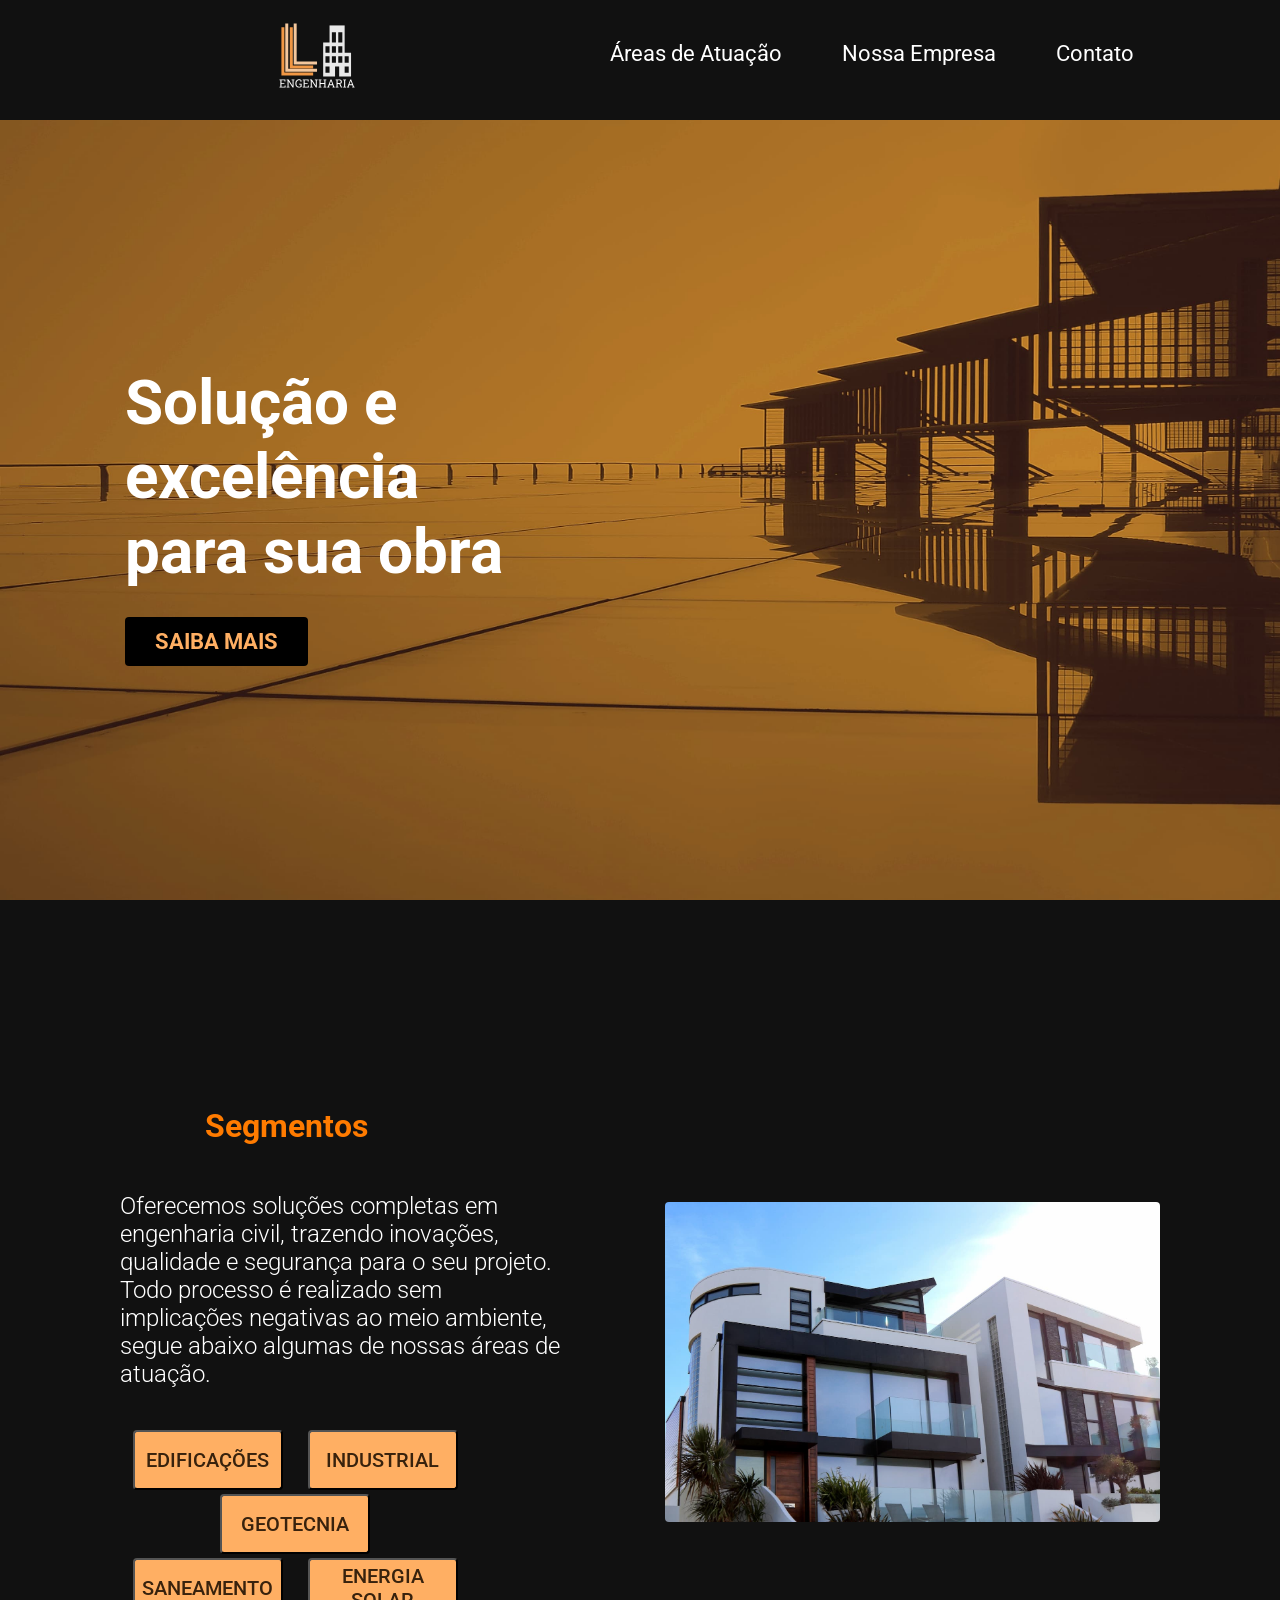
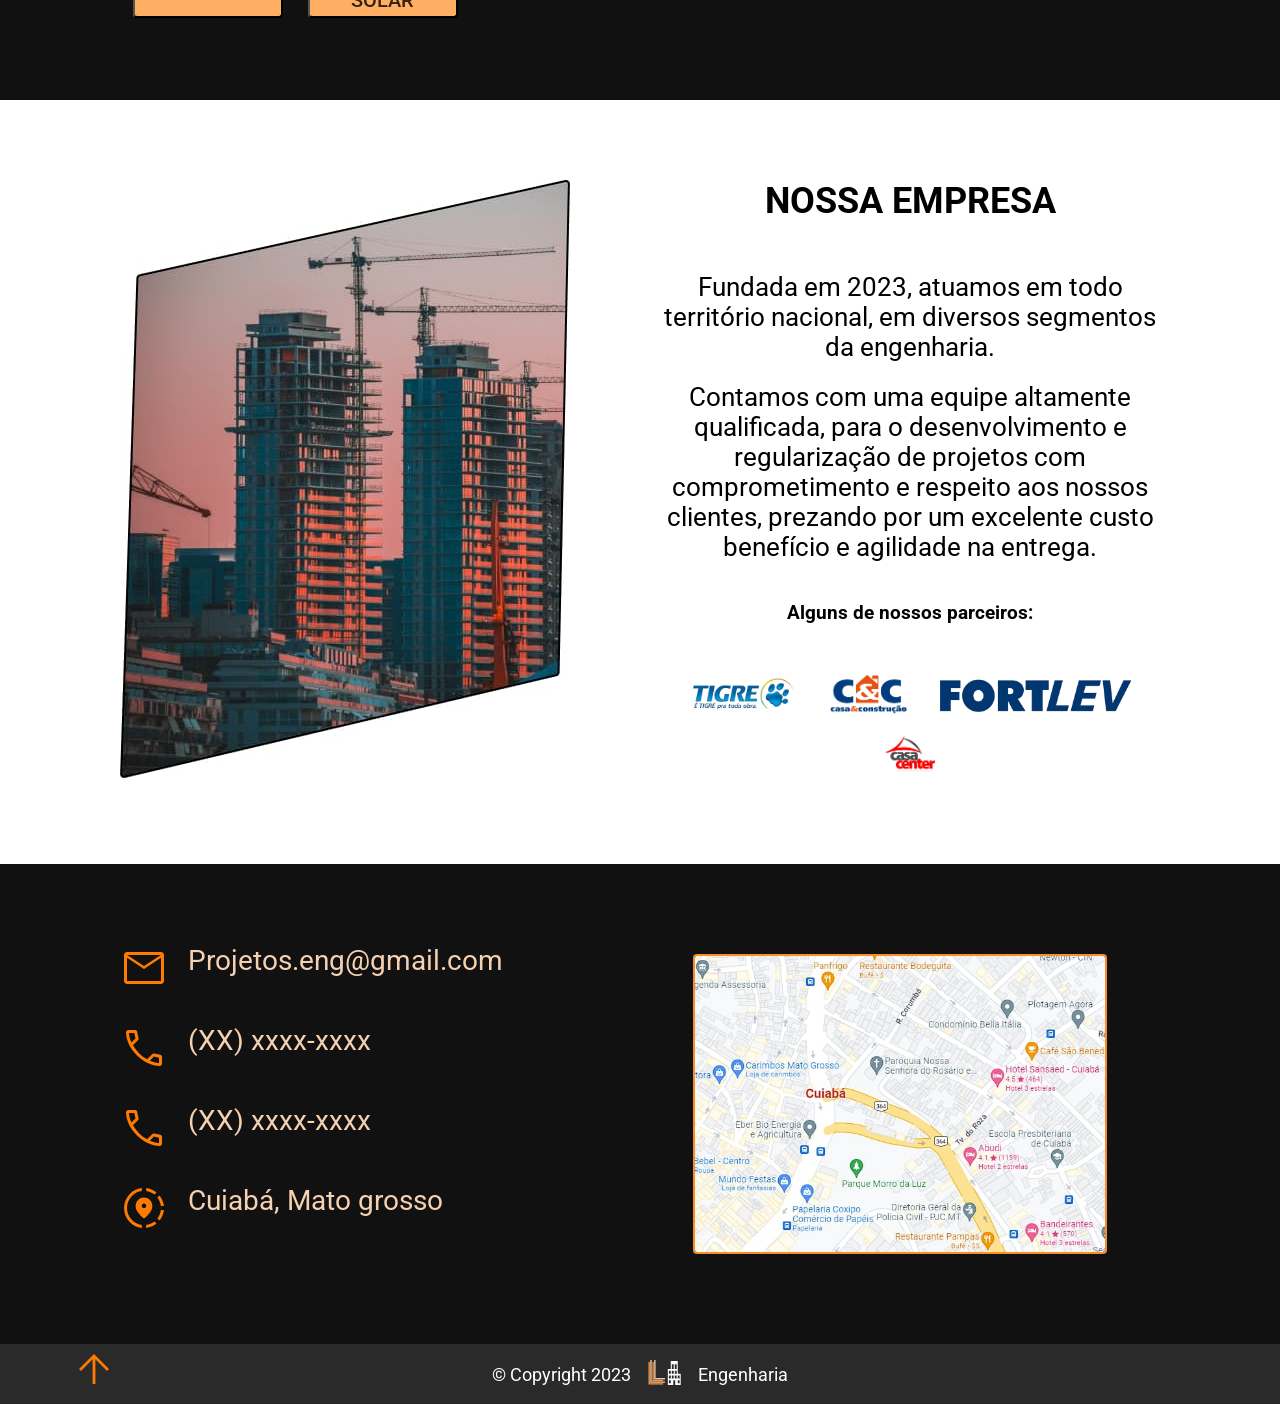
<file: index.html>
<!DOCTYPE html>
<html lang="pt-br">

<head>
    <meta charset="UTF-8">
    <meta http-equiv="X-UA-Compatible" content="IE=edge">
    <meta name="viewport" content="width=device-width, initial-scale=1.0">
    <link rel="stylesheet" href="./css/style.css">
    <link rel="stylesheet" href="./css/responsive.css">
    <link rel="preconnect" href="https://fonts.googleapis.com">
    <link rel="preconnect" href="https://fonts.gstatic.com" crossorigin>
    <link href="https://fonts.googleapis.com/css2?family=Roboto:wght@100;300;400;500;700&display=swap" rel="stylesheet">
    <link rel="icon" type="image/x-icon" href="./imgs/logotipo.svg" />
    <title>Engenharia</title>
</head>

<body>

    <!-- Menu -->
    <header>
        <div class="container">
            <div id="menu">
                <nav class="navbar">
                    <img id="marca" src="./imgs/Marca.svg" alt="Marca da empresa">
                    <ul class="menu-lista">
                        <li class="menu-item">
                            <a class="nav-link" href="#segmentos">Áreas de Atuação</a>
                        </li>

                        <li class="menu-item">
                            <a class="nav-link" href="#empresa">Nossa Empresa</a>
                        </li>

                        <li class="menu-item">
                            <a class="nav-link" href="#contato">Contato</a>
                        </li>
                    </ul>
                    <div class="hamburger">
                        <span class="bar"></span>
                        <span class="bar"></span>
                        <span class="bar"></span>
                    </div>
                </nav>
            </div>
        </div>
    </header>

    <!-- Apresentação -->
    <section id="intro">
        <div class="info">
            <h3>Solução e excelência para sua obra</h3>
            <a href="#segmentos">SAIBA MAIS</a>
        </div>
    </section>

    <!-- Seção segmentos -->
    <section id="segmentos">
        <h2>Segmentos</h2>
        <p>Oferecemos soluções completas em engenharia civil, trazendo inovações, qualidade e segurança para o seu
            projeto.
            Todo processo é realizado sem implicações negativas ao meio ambiente, segue abaixo algumas de nossas áreas de atuação.
        </p>
        <div class="segmento-menu">
            <button onclick="mudarImagem('galeria','./imgs/edificacao.jpg')">
                EDIFICAÇÕES
            </button>

            <button onclick="mudarImagem('galeria','./imgs/industrial.jpg')">
                INDUSTRIAL
            </button>

            <button onclick="mudarImagem('galeria','./imgs/geotecnia.jpg')">
                GEOTECNIA
            </button>

            <button onclick="mudarImagem('galeria','./imgs/saneamento.jpg')">
                SANEAMENTO
            </button>

            <button onclick="mudarImagem('galeria','./imgs/solar.jpg')">
                ENERGIA SOLAR
            </button>
        </div>
        <img id="galeria" src="./imgs/static.jpg">
    </section>

    <!-- Seção sobre a empresa -->
    <section id="empresa">
        <img class="empresa-img" src="./imgs/empresa.jpg">
        <div class="empresa-info">
            <h2>NOSSA EMPRESA</h2>
            <p>Fundada em 2023, atuamos em todo território nacional, em diversos segmentos da engenharia.</p>
            <p>Contamos com uma equipe altamente qualificada, para o desenvolvimento e regularização de projetos com
                comprometimento e respeito aos nossos clientes, prezando por um excelente custo benefício e agilidade na
                entrega.</p>
            <h3>Alguns de nossos parceiros:</h3>

            <div class="parceiros">
                <img src="./imgs/tigre.webp">
                <img src="./imgs/cc.webp">
                <img src="./imgs/fortlev.webp">
                <img src="./imgs/ccc.webp">
            </div>
        </div>
        <img class="fornecedor" src="./imgs/forneAlt.jpg">
    </section>

    <!-- Seção Contato -->
    <section id="contato">
        <div class="contatos-info">

            <div class="contato-item">
                <img src="./imgs/email.svg">
                <p>Projetos.eng@gmail.com</p>
            </div>

            <div class="contato-item">
                <img src="./imgs/phone.svg">
                <p>(XX) xxxx-xxxx</p>
            </div>

            <div class="contato-item">
                <img src="./imgs/phone.svg">
                <p>(XX) xxxx-xxxx</p>
            </div>

            <div class="contato-item">
                <img src="./imgs/local.svg">
                <p>Cuiabá, Mato grosso</p>
            </div>

        </div>
        <img class="mapa" src="./imgs/mapa.jpg">
    </section>

    <!-- Footer -->
    <footer>
        <a class="topo" href="#intro"><img src="./imgs/topo.svg"></a>
        <p>© Copyright 2023</p>
        <img src="./imgs/logotipo.svg">
        <p>Engenharia</p>
    </footer>

    <script src="./script.js"></script>

</body>

</html>
</file>
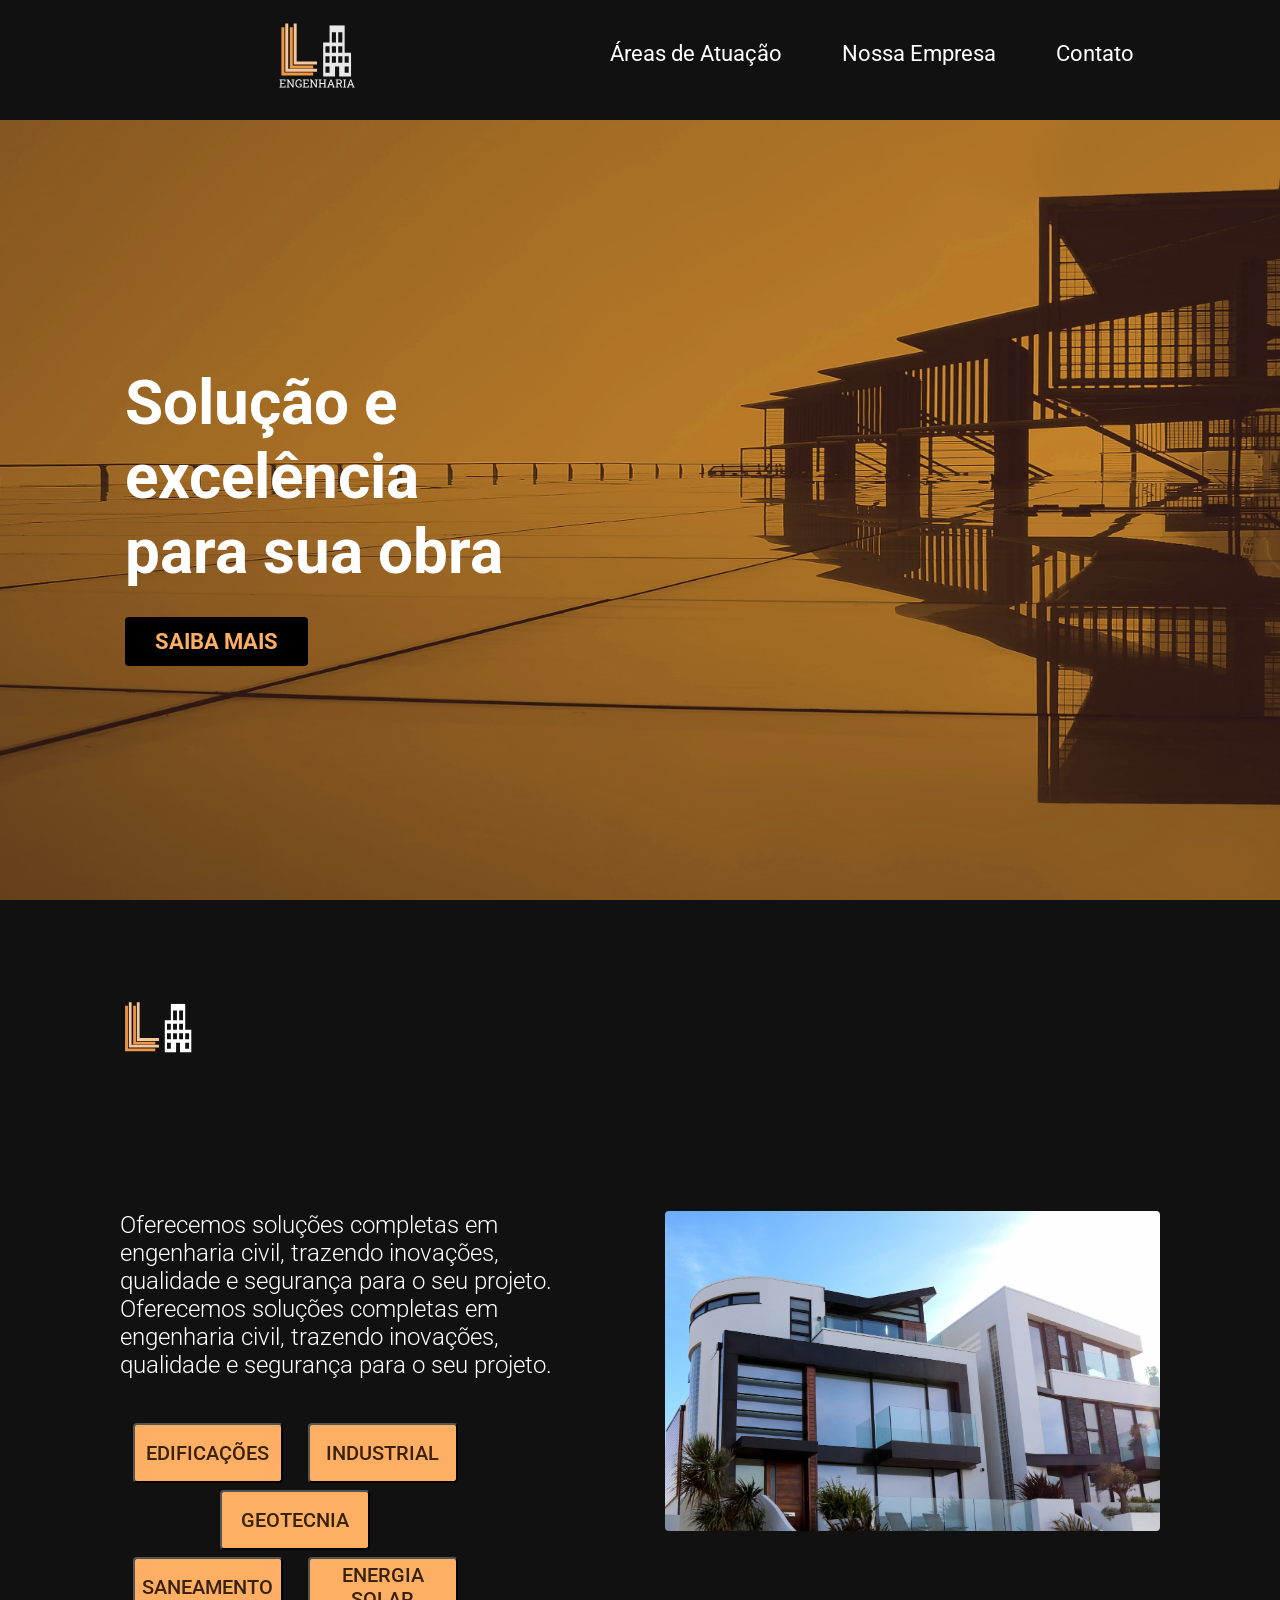
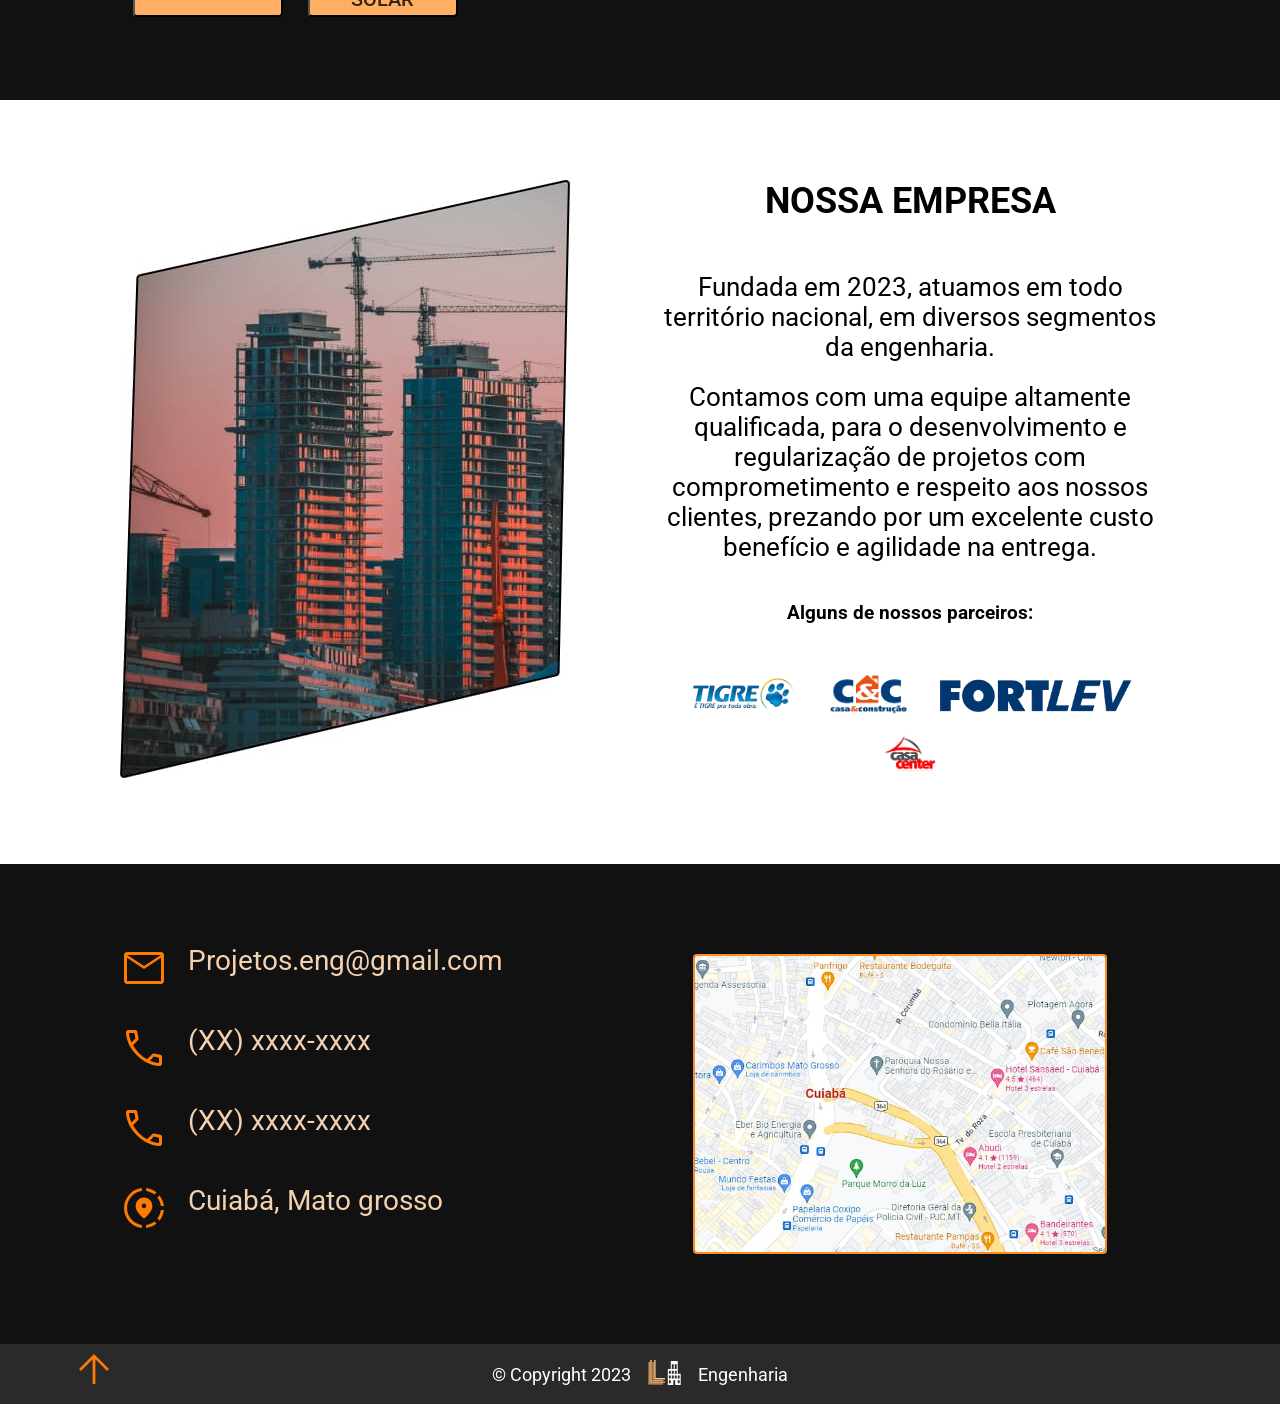
<file: engenharia/index.html>
<!DOCTYPE html>
<html lang="pt-br">

<head>
    <meta charset="UTF-8">
    <meta http-equiv="X-UA-Compatible" content="IE=edge">
    <meta name="viewport" content="width=device-width, initial-scale=1.0">
    <link rel="stylesheet" href="./css/style.css">
    <link rel="stylesheet" href="./css/responsive.css">
    <link rel="preconnect" href="https://fonts.googleapis.com">
    <link rel="preconnect" href="https://fonts.gstatic.com" crossorigin>
    <link href="https://fonts.googleapis.com/css2?family=Roboto:wght@100;300;400;500;700&display=swap" rel="stylesheet">
    <link rel="icon" type="image/x-icon" href="./imgs/logotipo.svg" />
    <title>Engenharia</title>
</head>

<body>

    <!-- Menu -->
    <header>
        <div class="container">
            <div id="menu">
                <nav class="navbar">
                    <img id="marca" src="./imgs/Marca.svg" alt="Marca da empresa">
                    <ul class="menu-lista">
                        <li class="menu-item">
                            <a class="nav-link" href="#segmentos">Áreas de Atuação</a>
                        </li>

                        <li class="menu-item">
                            <a class="nav-link" href="#empresa">Nossa Empresa</a>
                        </li>

                        <li class="menu-item">
                            <a class="nav-link" href="#contato">Contato</a>
                        </li>
                    </ul>
                    <div class="hamburger">
                        <span class="bar"></span>
                        <span class="bar"></span>
                        <span class="bar"></span>
                    </div>
                </nav>
            </div>
        </div>
    </header>

    <!-- Apresentação -->
    <section id="intro">
        <div class="info">
            <h3>Solução e excelência para sua obra</h3>
            <a href="#segmentos">SAIBA MAIS</a>
        </div>
    </section>

    <!-- Seção segmentos -->
    <section id="segmentos">
        <img class="logo" src="./imgs/logotipo.svg">
        <p>Oferecemos soluções completas em engenharia civil, trazendo inovações, qualidade e segurança para o seu
            projeto.
            Oferecemos soluções completas em engenharia civil, trazendo inovações, qualidade e segurança para o seu
            projeto.
        </p>
        <div class="segmento-menu">
            <button onclick="mudarImagem('galeria','./imgs/edificacao.jpg')">
                EDIFICAÇÕES
            </button>

            <button onclick="mudarImagem('galeria','./imgs/industrial.jpg')">
                INDUSTRIAL
            </button>

            <button onclick="mudarImagem('galeria','./imgs/geotecnia.jpg')">
                GEOTECNIA
            </button>

            <button onclick="mudarImagem('galeria','./imgs/saneamento.jpg')">
                SANEAMENTO
            </button>

            <button onclick="mudarImagem('galeria','./imgs/solar.jpg')">
                ENERGIA SOLAR
            </button>
        </div>
        <img id="galeria" src="./imgs/static.jpg">
    </section>

    <!-- Seção sobre a empresa -->
    <section id="empresa">
        <img class="empresa-img" src="./imgs/empresa.jpg">
        <div class="empresa-info">
            <h2>NOSSA EMPRESA</h2>
            <p>Fundada em 2023, atuamos em todo território nacional, em diversos segmentos da engenharia.</p>
            <p>Contamos com uma equipe altamente qualificada, para o desenvolvimento e regularização de projetos com
                comprometimento e respeito aos nossos clientes, prezando por um excelente custo benefício e agilidade na
                entrega.</p>
            <h3>Alguns de nossos parceiros:</h3>

            <div class="parceiros">
                <img src="./imgs/tigre.webp">
                <img src="./imgs/cc.webp">
                <img src="./imgs/fortlev.webp">
                <img src="./imgs/ccc.webp">
            </div>
        </div>
        <img class="fornecedor" src="./imgs/forneAlt.jpg">
    </section>

    <!-- Seção Contato -->
    <section id="contato">
        <div class="contatos-info">

            <div class="contato-item">
                <img src="./imgs/email.svg">
                <p>Projetos.eng@gmail.com</p>
            </div>

            <div class="contato-item">
                <img src="./imgs/phone.svg">
                <p>(XX) xxxx-xxxx</p>
            </div>

            <div class="contato-item">
                <img src="./imgs/phone.svg">
                <p>(XX) xxxx-xxxx</p>
            </div>

            <div class="contato-item">
                <img src="./imgs/local.svg">
                <p>Cuiabá, Mato grosso</p>
            </div>

        </div>
        <img class="mapa" src="./imgs/mapa.jpg">
    </section>

    <!-- Footer -->
    <footer>
        <a class="topo" href="#intro"><img src="./imgs/topo.svg"></a>
        <p>© Copyright 2023</p>
        <img src="./imgs/logotipo.svg">
        <p>Engenharia</p>
    </footer>

    <script src="./script.js"></script>

</body>

</html>
</file>
<file: css/style.css>
* {
    box-sizing: border-box;
    margin: 0;
    padding: 0;
    outline: 0;
    font-family: 'Roboto', Arial;
}

body{
    position: relative;
    overflow-x: hidden;
    background-color: #111111;
}

/* Menu */
header {
    top: 0;
    background-color: #111111;
    width: 100%; 
    height: 120px;
}

li{
    list-style: none;
}

.container {
    width: 1500px;
    margin: auto;
}

#menu{
    width: 85%;
    margin: auto;
}

.navbar{
    width: 100%;
    min-height: 70px;
    display: flex;
    justify-content: space-between;
    align-items:center;
}

.menu-lista{
    display: flex;
    justify-content:space-between ;
    align-items: center;
    gap: 40px;
    margin-top: 20px;
}

#marca{
    width: 90px;
    display: block;
}

.hamburger{
    display: none;
    cursor: pointer;
}

.bar{
    display: block;
    width: 35px;
    height: 3px;
    margin: 5px 0;
    transition: all 0.3s ease;
    background-color: #ffffff;
}

#menu a {
    text-decoration: none;
    color: white;
    font-size: 28px;
    transition: all 333ms linear 0s;
    padding: 10px;
    border-radius: 4px;
}

header nav ul li a:hover {
    background: rgba(255, 255, 255, 0.15);
}

/* Apresentação */
#intro {
    height: calc(100vh - 120px);
    background-image: url(../imgs/intro.jpg);
    background-size: cover;
    display: flex;
    align-items: center;
}

.info h3 {
    font-size: 70px;
    color: white;
    text-align: left;
    line-height: 1.2;
    margin-bottom: 40px;
}

.info a {
    text-decoration: none;
    background: #000000;
    padding: 12px 30px;
    font-size: 22px;
    color: #ffaf63;
    border-radius: 4px;
    font-weight: 700;
}

.info a:hover {
    background-color: #1f1e1e;
    color: #ff7a00;
    transition: 1.2s;
}

.info {
    width: 505px;
    margin-left: 150px;
    padding: 5px;
}

/* Segmentos */
#segmentos {
    max-height: 800px;
    display: grid;
    grid-template-columns: 1fr 1fr;
    grid-template-rows: 1fr 1fr 1fr;
    padding: 80px 200px;
    gap: 0px 50px;
    background-color: #111111;
}

#segmentos h2{
    grid-row: 1;
    grid-column: 1;
    justify-self: start;
    color: #ff7b00;
    align-self: center;
    font-size: 36px;
    padding: 0 115px;
    margin-bottom: -50px;
}

#segmentos p {
    color: #ffffff;
    font-size: 22px;
    font-weight: 500;
    text-align: left;
    grid-row: 2;
    width: 500px;
    margin-bottom: 40px;
}

.segmento-menu {
    grid-row: 3/5;
    grid-column: 1;
    display: grid;
    grid-template-columns: 1fr 1fr;
    grid-template-rows: 1fr 1fr 1fr;
    align-items: center;
    justify-items: center;
    width: 400px;
}

button {
    height: 60px;
    width: 150px;
    background: #ffaf63;
    color: #38220D;
    font-weight: 500;
    font-size: 20px;
    border-radius: 4px;
    transition: 0.8s;
}

button:hover {
    border: solid white 2px;
    background: #f88d29;
}

.buttonClicked {
    background-color: #fc7a00;
    color: #38220D;
}

.segmento-menu :nth-child(3) {
    grid-row: 2;
    grid-column: 1/3;
}

#galeria {
    display: block;
    max-width: 100%;
    grid-column: 2;
    grid-row: 2/5;
    border-radius: 4px;
    height: 360px;
    transition: 1s ease;
}

#galeria:hover {
    transform: scale(1.1);
}

/* Empresa */
#empresa {
    max-height: 800px;
    display: grid;
    grid-template-columns: 1fr 1fr;
    padding: 80px 200px;
    background-color: white;
}

#empresa h2 {
    font-size: 36px;
    text-align: center;
    margin-bottom: 50px;
}

#empresa p {
    font-size: 26px;
    text-align: center;
    margin-bottom: 20px;
}

.empresa-info {
    align-self: center;
}

.empresa-info h3 {
    text-align: center;
    margin: 40px 0px;
}

.parceiros img:hover {
    transform: scale(1.2);
    transition: 1s;
}

.parceiros {
    display: flex;
    flex-wrap: wrap;
    justify-content: center;
}

.parceiros img {
    display: block;
    max-width: 100%;
    height: 40px;
    margin: 10px 15px;
}

.fornecedor{
    display: none;
}

/* Contato */
#contato {
    max-height: 700px;
    display: grid;
    grid-template-columns: 1fr 1fr;
    padding: 80px 200px;
    background-color: #111111;
}

.mapa {
    display: block;
    max-width: 100%;
    height: 300px;
    border-radius: 4px;
    border: solid #f88d29 2px;
    align-self: center;
    justify-self: center;
}

.contato-item {
    display: flex;
    flex-wrap: wrap;
    color: #F4D1B1;
    margin-bottom: 32px;
    align-self: center;
    justify-self: center;
}

.contato-item p {
    font-size: 28px;
    margin-left: 20px;
}

/* Footer */
footer {
    font-size: 18px;
    color: white;
    height: 60px;
    background-color: #2A2A2B;
    display: flex;
    flex-wrap: wrap;
    align-items: center;
    justify-content: center;
    position: relative;
}

footer img {
    display: block;
    max-width: 100%;
    height: 50px;
    margin: 0px 15px;
    padding-bottom: 10px;
}

footer a {
    position: absolute;
    left: 5%;
    text-decoration: none;
    color: #ff7a00;
}
</file>
<file: css/responsive.css>
/* 1ª ponto */
@media (max-width: 1400px) {
    #menu a {
        font-size: 22px;
    }

    .navbar {
        justify-content: space-evenly;
    }

    #empresa {
        padding: 80px 120px;
        gap: 0px 40px;
    }

    #segmentos {
        padding: 80px 120px;
    }

    #segmentos h2 {
        grid-row: 1;
        grid-column: 1;
        justify-self: start;
        color: #ff7b00;
        align-self: center;
        font-size: 32px;
        padding: 0 85px;
        margin-bottom: -100px;
    }

    #contato {
        padding: 80px 120px;
    }

    .topo {
        width: 30px;
    }

    #marca {
        width: 80px;
        margin-left: -80px;
    }

    .info h3 {
        font-size: 62px;
    }

    .info {
        width: 400px;
        margin-left: 120px;
    }

    #segmentos p {
        font-size: 24px;
        font-weight: 300;
        width: 450px;
        margin-top: 20px;
    }

    .segmento-menu {
        width: 350px;
    }

    #galeria {
        margin-top: 30px;
        height: 320px;
    }

    .fornecedor {
        display: none;
    }
}

/* 2ª ponto */
@media (max-width: 1150px) {
    header {
        position: fixed;
    }

    #marca {
        width: 70px;
        margin-left: 30px;
    }

    .navbar {
        justify-content: space-between;
    }

    .hamburger {
        display: block;
    }

    .hamburger.active .bar:nth-child(2) {
        opacity: 0;
    }

    .hamburger.active .bar:nth-child(1) {
        transform: translateY(8px) rotate(45deg);
    }

    .hamburger.active .bar:nth-child(3) {
        transform: translateY(-8px) rotate(-45deg);
    }

    .menu-lista {
        position: fixed;
        left: -100%;
        top: 70px;
        gap: 0;
        flex-direction: column;
        background-color: #141414;
        width: 100%;
        text-align: center;
        transition: 0.3s;
    }

    .menu-item {
        margin: 16px 0;
    }

    .menu-lista.active {
        left: 0;
    }

    header {
        height: 90px;
        background-color: #141414;
    }

    header .container {
        width: 95%;
    }

    #intro {
        margin-top: 90px;
        height: calc(100vh - 90px);
    }

    .info h3 {
        font-size: 60px;
    }

    .info {
        width: 400px;
        margin-left: 100px;
        padding-top: 70px;
    }

    #segmentos {
        padding: 80px 60px;
        gap: 0px 30px;
        margin-top: 90px;
    }

    #segmentos p {
        font-size: 22px;
        font-weight: 300;
        width: 400px;
        margin-top: 30px;
    }

    .segmento-menu {
        width: 300px;
    }

    #galeria {
        margin-top: 30px;
        height: 280px;
    }

    #galeria:hover {
        transform: none;
        border: 1px solid white;
    }

    #empresa {
        padding: 150px 40px;
        gap: 0px 20px;
        margin-top: 90px;
    }

    .fornecedor {
        display: none;
    }

    #empresa h2 {
        font-size: 30px;
        margin-bottom: 35px;
    }

    #empresa p {
        font-size: 20px;
        margin-bottom: 10px;
    }

    .empresa-img {
        height: 450px;
        justify-self: center;
    }

    .parceiros img {
        height: 30px;
    }

    #contato {
        padding: 116px 60px;
        margin-top: 90px;
    }

    .mapa {
        height: 250px;
    }

    .contato-item {
        margin-bottom: 20px;
    }

    .contato-item p {
        font-size: 24px;
        margin-top: 5px;
    }

    .topo {
        width: 30px;
    }
}

/* 3ª ponto */
@media (max-width: 900px) {
    .info h3 {
        font-size: 50px;
        line-height: 1.1;
    }

    .info {
        width: 350px;
        margin-left: 80px;
    }

    #segmentos {
        padding: 70px 30px;
        gap: 0px 10px;
        grid-template-columns: 1fr;
    }

    #segmentos p {
        font-size: 20px;
        font-weight: 300;
        width: 420px;
        margin-top: 30px;
        justify-self: center;
        margin-bottom: 10px;
        grid-column: 1;
        grid-row: 2;
    }

    #segmentos h2 {
        grid-column: 1;
        grid-row: 1;
        justify-self: center;
        margin-bottom: 15px;
        margin-top: 25px;
    }

    .segmento-menu {
        width: 250px;
        grid-row: 4;
        grid-column: 1;
        grid-template-columns: 1fr 1fr;
        grid-template-rows: 1fr 1fr;
        margin: 0px;
        padding: 0px;
        justify-self: center;
    }

    #galeria {
        height: 280px;
        grid-row: 3;
        grid-column: 1;
        justify-self: center;
        margin-bottom: 40px;
    }

    button {
        height: 50px;
        width: 130px;
        background: #ffaf63;
        color: #38220D;
        font-weight: 500;
        font-size: 18px;
        border-radius: 4px;
        transition: 0.8s;
    }

    .segmento-menu :nth-child(5) {
        grid-column: 2;
        grid-row: 2;
    }

    .segmento-menu :nth-child(3) {
        grid-column: 1.5;
        grid-row: 4;
    }

    #empresa {
        margin-top: 90px;
        padding: 150px 30px;
        gap: 0px 30px;
        grid-template-columns: 1fr;
        grid-template-rows: 1fr 1fr 1fr;
    }

    .empresa-img {
        display: none;
    }

    #empresa h2 {
        font-size: 32px;
        margin-bottom: 40px;
        grid-row: 1;
    }

    #empresa p {
        font-size: 20px;
        margin-bottom: 15px;
        grid-row: 2;
    }

    .parceiros img {
        height: 40px;
        margin: 5px 15px;
    }

    #empresa h3 {
        grid-row: 1;
    }

    .fornecedor {
        grid-row: 3;
        justify-self: center;
        height: 120px;
        display: block;
        max-width: 100%;
    }

    #contato {
        padding: 50px 40px;
        grid-template-columns: 1fr;
    }

    .mapa {
        margin-top: 40px;
        height: 220px;
    }

    .contato-item {
        margin-bottom: 20px;
    }

    .contato-item img {
        height: 40px;
    }

    .contatos-info {
        justify-self: center;
    }

    .contato-item p {
        font-size: 24px;
        margin-top: 5px;
    }

    .topo {
        width: 25px;
    }
}

/* Mobile */
@media (max-width: 500px) {
    #marca {
        width: 65px;
    }

    .info h3 {
        font-size: 42px;
        line-height: 1.1;
    }

    .info {
        width: 300px;
        margin-left: 40px;
    }

    #galeria {
        height: 200px;
        grid-row: 2;
        grid-column: 1;
        justify-self: center;
        margin-bottom: 40px;
    }

    #segmentos {
        padding: 70px 10px;
    }

    #segmentos p {
        font-size: 20px;
        font-weight: 300;
        width: 300px;
        margin-top: 80px;
        justify-self: center;
        margin-bottom: 10px;
        grid-column: 1;
        grid-row: 1;
    }

    #segmentos h2 {
        align-self: flex-start;
        margin-bottom: 15px;
        margin-top: 25px;
    }

    #empresa {
        margin-top: 90px;
        padding: 150px 30px;
        gap: 0px 30px;
    }

    #empresa h2 {
        font-size: 28px;
        margin-bottom: 25px;
        grid-row: 1;
    }

    #empresa p {
        font-size: 20px;
        margin-bottom: 10px;
        grid-row: 2;
    }

    .parceiros img {
        height: 30px;
        margin: 5px 10px;
    }

    .parceiros {
        margin-bottom: 20px;
    }

    .fornecedor {
        grid-row: 3;
        justify-self: center;
        height: 80px;
        display: block;
        max-width: 100%;
        margin-bottom: 20px;
        margin-top: 5px;
    }

    #contato {
        padding: 50px 20px;
    }

    .contato-item img {
        height: 35px;
    }

    .contato-item p {
        font-size: 20px;
    }

    .topo {
        width: 25px;
    }

    footer {
        font-size: 14px;
    }

    footer img {
        height: 45px;
    }

    footer a {
        left: 2%;
    }
}
</file>
<file: engenharia/css/style.css>
* {
    box-sizing: border-box;
    margin: 0;
    padding: 0;
    outline: 0;
    font-family: 'Roboto', Arial;
}

body{
    position: relative;
    overflow-x: hidden;
    background-color: #111111;
}

/* Menu */
header {
    top: 0;
    background-color: #111111;
    width: 100%; 
    height: 120px;
}

li{
    list-style: none;
}

.container {
    width: 1500px;
    margin: auto;
}

#menu{
    width: 85%;
    margin: auto;
}

.navbar{
    width: 100%;
    min-height: 70px;
    display: flex;
    justify-content: space-between;
    align-items:center;
}

.menu-lista{
    display: flex;
    justify-content:space-between ;
    align-items: center;
    gap: 40px;
    margin-top: 20px;
}

#marca{
    width: 90px;
    display: block;
}

.hamburger{
    display: none;
    cursor: pointer;
}

.bar{
    display: block;
    width: 35px;
    height: 3px;
    margin: 5px 0;
    transition: all 0.3s ease;
    background-color: #ffffff;
}

#menu a {
    text-decoration: none;
    color: white;
    font-size: 28px;
    transition: all 333ms linear 0s;
    padding: 10px;
    border-radius: 4px;
}

header nav ul li a:hover {
    background: rgba(255, 255, 255, 0.15);
}

/* Apresentação */
#intro {
    height: calc(100vh - 120px);
    background-image: url(../imgs/intro.jpg);
    background-size: cover;
    display: flex;
    align-items: center;
}

.info h3 {
    font-size: 70px;
    color: white;
    text-align: left;
    line-height: 1.2;
    margin-bottom: 40px;
}

.info a {
    text-decoration: none;
    background: #000000;
    padding: 12px 30px;
    font-size: 22px;
    color: #ffaf63;
    border-radius: 4px;
    font-weight: 700;
}

.info a:hover {
    background-color: #1f1e1e;
    color: #ff7a00;
    transition: 1.2s;
}

.info {
    width: 505px;
    margin-left: 150px;
    padding: 5px;
}

/* Segmentos */
#segmentos {
    max-height: 800px;
    display: grid;
    grid-template-columns: 1fr 1fr;
    grid-template-rows: 1fr 1fr 1fr ;
    padding: 80px 200px;
    gap: 0px 50px;
    background-color: #111111;
}

#segmentos p {
    color: #ffffff;
    font-size: 24px;
    font-weight: 500;
    text-align: left;
    grid-row: 2;
    width: 500px;
    margin-bottom: 40px;
}

.logo {
    height: 80px;
    max-width: 100%;
    grid-row: 1;
    grid-column: 1;
}

.segmento-menu {
    grid-row: 3/5;
    grid-column: 1;
    display: grid;
    grid-template-columns: 1fr 1fr;
    grid-template-rows: 1fr 1fr 1fr;
    align-items: center;
    justify-items: center;
    width: 400px;
}

button {
    height: 60px;
    width: 150px;
    background: #ffaf63;
    color: #38220D;
    font-weight: 500;
    font-size: 20px;
    border-radius: 4px;
    transition: 0.8s;
}

button:hover {
    transform: scale(1.1);
    background: #f88d29;
}

.buttonClicked {
    background-color: #fc7a00;
    color: #38220D;
}

.segmento-menu :nth-child(3) {
    grid-row: 2;
    grid-column: 1/3;
}

#galeria {
    display: block;
    max-width: 100%;
    grid-column: 2;
    grid-row: 2/5;
    border-radius: 4px;
    height: 360px;
    transition: 1s ease;
}

#galeria:hover {
    transform: scale(1.1);
}

/* Empresa */
#empresa {
    max-height: 800px;
    display: grid;
    grid-template-columns: 1fr 1fr;
    padding: 80px 200px;
    background-color: white;
}

#empresa h2 {
    font-size: 36px;
    text-align: center;
    margin-bottom: 50px;
}

#empresa p {
    font-size: 26px;
    text-align: center;
    margin-bottom: 20px;
}

.empresa-info {
    align-self: center;
}

.empresa-info h3 {
    text-align: center;
    margin: 40px 0px;
}

.parceiros img:hover {
    transform: scale(1.2);
    transition: 1s;
}

.parceiros {
    display: flex;
    flex-wrap: wrap;
    justify-content: center;
}

.parceiros img {
    display: block;
    max-width: 100%;
    height: 40px;
    margin: 10px 15px;
}

.fornecedor{
    display: none;
}

/* Contato */
#contato {
    max-height: 700px;
    display: grid;
    grid-template-columns: 1fr 1fr;
    padding: 80px 200px;
    background-color: #111111;
}

.mapa {
    display: block;
    max-width: 100%;
    height: 300px;
    border-radius: 4px;
    border: solid #f88d29 2px;
    align-self: center;
    justify-self: center;
}

.contato-item {
    display: flex;
    flex-wrap: wrap;
    color: #F4D1B1;
    margin-bottom: 32px;
    align-self: center;
    justify-self: center;
}

.contato-item p {
    font-size: 28px;
    margin-left: 20px;
}

/* Footer */
footer {
    font-size: 18px;
    color: white;
    height: 60px;
    background-color: #2A2A2B;
    display: flex;
    flex-wrap: wrap;
    align-items: center;
    justify-content: center;
    position: relative;
}

footer img {
    display: block;
    max-width: 100%;
    height: 50px;
    margin: 0px 15px;
    padding-bottom: 10px;
}

footer a {
    position: absolute;
    left: 5%;
    text-decoration: none;
    color: #ff7a00;
}
</file>
<file: engenharia/css/responsive.css>
/* 1ª ponto */
@media (max-width: 1400px) {
    #menu a {
        font-size: 22px;
    }

    .navbar {
        justify-content: space-evenly;
    }

    #empresa {
        padding: 80px 120px;
        gap: 0px 40px;
    }

    #segmentos {
        padding: 80px 120px;
    }

    #contato {
        padding: 80px 120px;
    }

    .topo {
        width: 30px;
    }

    #marca {
        width: 80px;
        margin-left: -80px;
    }

    .info h3 {
        font-size: 62px;
    }

    .info {
        width: 400px;
        margin-left: 120px;
    }

    #segmentos p {
        font-weight: 300;
        width: 450px;
        margin-top: 30px;
    }

    .segmento-menu {
        width: 350px;
    }

    #galeria {
        margin-top: 30px;
        height: 320px;
    }

    .fornecedor {
        display: none;
    }
}

/* 2ª ponto */
@media (max-width: 1150px) {
    header {
        position: fixed;
    }

    #marca {
        width: 70px;
        margin-left: 30px;
    }

    .navbar {
        justify-content: space-between;
    }

    .hamburger {
        display: block;
    }

    .hamburger.active .bar:nth-child(2) {
        opacity: 0;
    }

    .hamburger.active .bar:nth-child(1) {
        transform: translateY(8px) rotate(45deg);
    }

    .hamburger.active .bar:nth-child(3) {
        transform: translateY(-8px) rotate(-45deg);
    }

    .menu-lista {
        position: fixed;
        left: -100%;
        top: 70px;
        gap: 0;
        flex-direction: column;
        background-color: #141414;
        width: 100%;
        text-align: center;
        transition: 0.3s;
    }

    .menu-item {
        margin: 16px 0;
    }

    .menu-lista.active {
        left: 0;
    }

    header {
        height: 90px;
        background-color: #141414;
    }

    header .container {
        width: 95%;
    }

    #intro {
        margin-top: 90px;
        height: calc(100vh - 90px);
    }

    .info h3 {
        font-size: 60px;
    }

    .info {
        width: 400px;
        margin-left: 100px;
        padding-top: 70px;
    }

    #segmentos {
        padding: 80px 60px;
        gap: 0px 30px;
        margin-top: 90px;
    }

    #segmentos p {
        font-size: 20px;
        font-weight: 300;
        width: 400px;
        margin-top: 30px;
    }

    .segmento-menu {
        width: 300px;
    }

    #galeria {
        margin-top: 30px;
        height: 280px;
    }

    #galeria:hover {
        transform: none;
        border: 1px solid white;
    }

    button:hover {
        transform: scale(1.05);
        background: #f88d29;
    }

    #empresa {
        padding: 150px 40px;
        gap: 0px 20px;
        margin-top: 90px;
    }

    .fornecedor {
        display: none;
    }

    #empresa h2 {
        font-size: 30px;
        margin-bottom: 35px;
    }

    #empresa p {
        font-size: 20px;
        margin-bottom: 10px;
    }

    .empresa-img {
        height: 450px;
        justify-self: center;
    }

    .parceiros img {
        height: 30px;
    }

    #contato {
        padding: 116px 60px;
        margin-top: 90px;
    }

    .mapa {
        height: 250px;
    }

    .contato-item {
        margin-bottom: 20px;
    }

    .contato-item p {
        font-size: 24px;
        margin-top: 5px;
    }

    .topo {
        width: 30px;
    }
}

/* 3ª ponto */
@media (max-width: 900px) {
    .info h3 {
        font-size: 50px;
        line-height: 1.1;
    }

    .info {
        width: 350px;
        margin-left: 80px;
    }

    #segmentos {
        padding: 70px 30px;
        gap: 0px 10px;
        grid-template-columns: 1fr;
    }

    #segmentos p {
        font-size: 20px;
        font-weight: 300;
        width: 420px;
        margin-top: 30px;
        justify-self: center;
        margin-bottom: 10px;
        grid-column: 1;
        grid-row: 1;
    }

    .logo {
        display: none;
    }

    .segmento-menu {
        width: 250px;
        grid-row: 3;
        grid-column: 1;
        grid-template-columns: 1fr 1fr;
        grid-template-rows: 1fr 1fr;
        margin: 0px;
        padding: 0px;
        justify-self: center;
    }

    #galeria {
        height: 280px;
        grid-row: 2;
        grid-column: 1;
        justify-self: center;
        margin-bottom: 40px;
    }

    button {
        height: 50px;
        width: 130px;
        background: #ffaf63;
        color: #38220D;
        font-weight: 500;
        font-size: 18px;
        border-radius: 4px;
        transition: 0.8s;
    }

    button:hover {
        transform: scale(1.1);
        background: #f88d29;
    }

    .segmento-menu :nth-child(5) {
        grid-column: 2;
        grid-row: 2;
    }

    .segmento-menu :nth-child(3) {
        grid-column: 1.5;
        grid-row: 4;
    }

    #empresa {
        margin-top: 90px;
        padding: 150px 30px;
        gap: 0px 30px;
        grid-template-columns: 1fr;
        grid-template-rows: 1fr 1fr 1fr;
    }

    .empresa-img {
        display: none;
    }

    #empresa h2 {
        font-size: 32px;
        margin-bottom: 40px;
        grid-row: 1;
    }

    #empresa p {
        font-size: 20px;
        margin-bottom: 15px;
        grid-row: 2;
    }

    .parceiros img {
        height: 40px;
        margin: 5px 15px;
    }

    #empresa h3 {
        grid-row: 1;
    }

    .fornecedor {
        grid-row: 3;
        justify-self: center;
        height: 120px;
        display: block;
        max-width: 100%;
    }

    #contato {
        padding: 50px 40px;
        grid-template-columns: 1fr;
    }

    .mapa {
        margin-top: 40px;
        height: 220px;
    }

    .contato-item {
        margin-bottom: 20px;
    }

    .contato-item img {
        height: 40px;
    }

    .contatos-info {
        justify-self: center;
    }

    .contato-item p {
        font-size: 24px;
        margin-top: 5px;
    }

    .topo {
        width: 25px;
    }
}

/* Mobile */
@media (max-width: 500px) {
    #marca {
        width: 65px;
    }

    .info h3 {
        font-size: 42px;
        line-height: 1.1;
    }

    .info {
        width: 300px;
        margin-left: 40px;
    }

    #galeria {
        height: 200px;
        grid-row: 2;
        grid-column: 1;
        justify-self: center;
        margin-bottom: 40px;
    }

    #segmentos {
        padding: 70px 10px;
    }

    #segmentos p {
        font-size: 20px;
        font-weight: 300;
        width: 300px;
        margin-top: 30px;
        justify-self: center;
        margin-bottom: 10px;
        grid-column: 1;
        grid-row: 1;
    }

    #empresa {
        margin-top: 90px;
        padding: 150px 30px;
        gap: 0px 30px;
    }

    #empresa h2 {
        font-size: 28px;
        margin-bottom: 25px;
        grid-row: 1;
    }

    #empresa p {
        font-size: 20px;
        margin-bottom: 10px;
        grid-row: 2;
    }

    .parceiros img {
        height: 30px;
        margin: 5px 10px;
    }

    .parceiros {
        margin-bottom: 20px;
    }

    .fornecedor{
        grid-row: 3;
        justify-self: center;
        height: 80px;
        display: block;
        max-width: 100%;
        margin-bottom: 20px;
        margin-top: 5px;
    }

    #contato {
        padding: 50px 20px;
    }

    .contato-item img {
        height: 35px;
    }

    .contato-item p {
        font-size: 20px;
    }

    .topo {
        width: 25px;
    }

    footer {
        font-size: 14px;
    }
    
    footer img {
        height: 45px;
    }
    
    footer a {
        left: 2%;
    }
}
</file>
